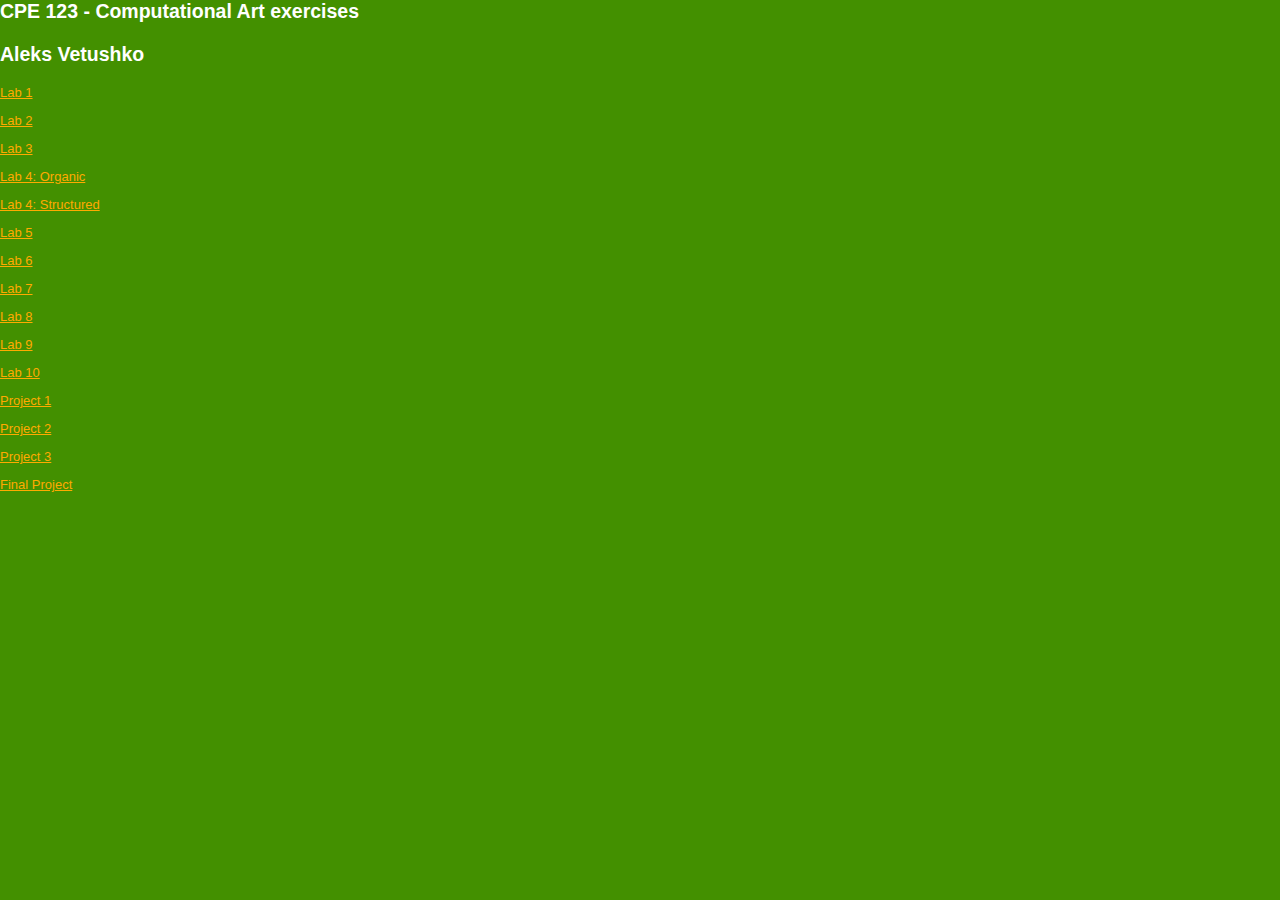
<file: www/cpe123/index.html>
<HTML>
<HEAD>
   <TITLE>CPE 123 - Computational Art</TITLE>
</HEAD>
<body bgcolor = 439000 text = FFFFFF link = ffaa00 vlink = ffaa00 aLink = ffaa00>
    <font size=2 face="Arial,Helvetica">
    <p>
        <h2>
        CPE 123 - Computational Art exercises
        <p>
            Aleks Vetushko<br>
        </p>
        </h2>

        <a href="Lab1.html">Lab 1</a><p>
        <a href="Lab2.html">Lab 2</a><p>
        <a href="Lab3.html">Lab 3</a><p>
        <a href="Lab4_organic.html">Lab 4: Organic</a><p>
        <a href="Lab4_structured.html">Lab 4: Structured</a><p>
        <a href="Lab5.html">Lab 5</a><p>
        <a href="Lab6.html">Lab 6</a><p>
        <a href="Lab7.html">Lab 7</a><p>
        <a href="Lab8.html">Lab 8</a><p>
        <a href="Lab9.html">Lab 9</a><p>
        <a href="Lab10.html">Lab 10</a><p>
        <a href="Project1.html">Project 1</a><p>
        <a href="Project2.html">Project 2</a><p>
        <a href="Project3.html">Project 3</a><p>
        <a href="http://users.csc.calpoly.edu/~tbuckon/cpe123/final/">Final Project</a><p>



    </p>

    <!-- this line removes any default padding and style. you might only need one of these values set. -->

    <style> body {padding: 0; margin: 0;} </style>
</body>
</html>
</file>
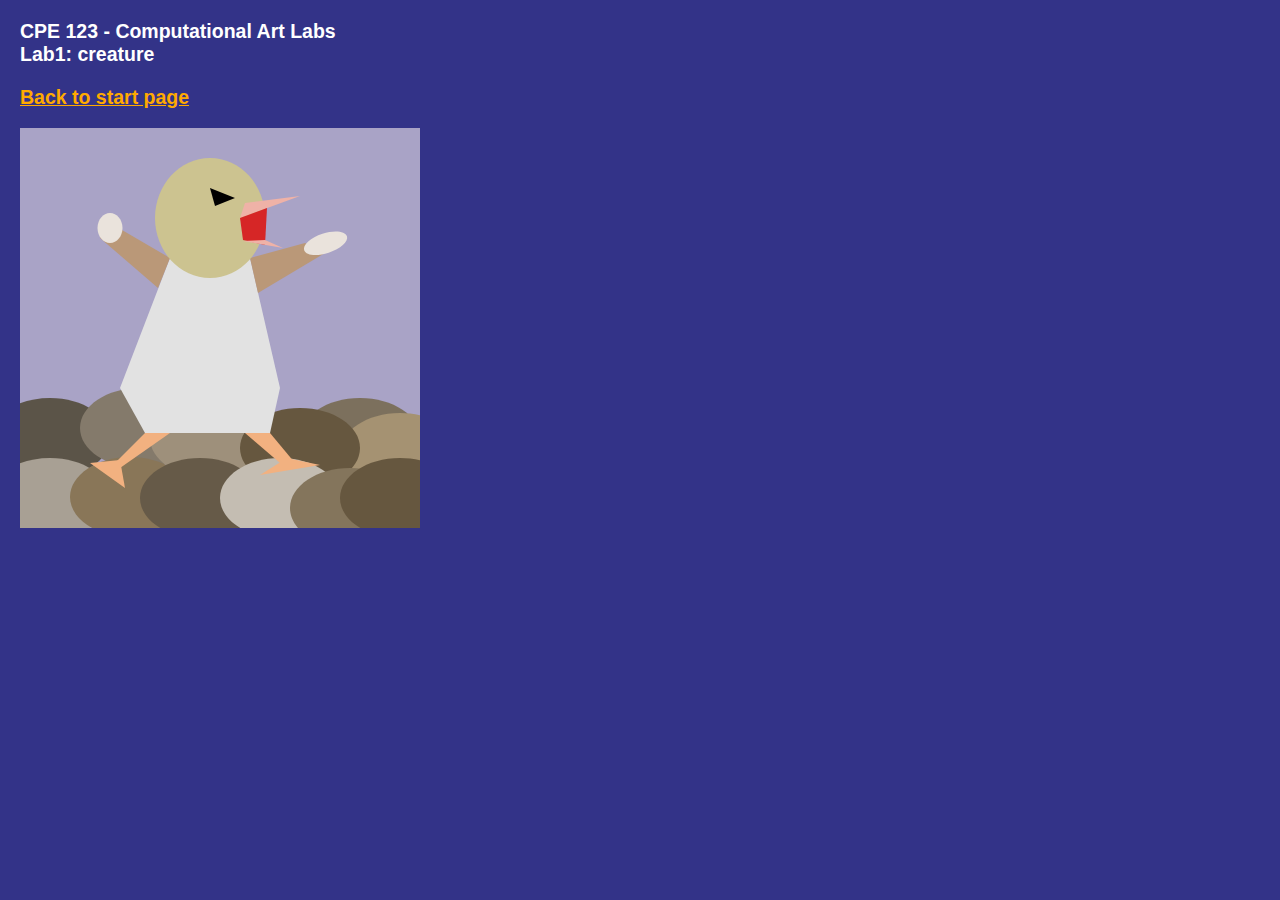
<file: www/cpe123/Lab1.html>
<html>
<HEAD>
   <TITLE>CPE 123 - Lab 1</TITLE>
</HEAD>
<body bgcolor = 333388 text = FFFFFF link = ffaa00 vlink = ffaa00 aLink = ffaa00> 
    <font size=2 face="Arial,Helvetica">
    <h2>
    <p>
        <script language="javascript" type="text/javascript" src="libraries/p5.js"></script>
  
        CPE 123 - Computational Art Labs<br>
        Lab1: creature
    </p>
    <p>
        <a href="index.html">Back to start page</a>
    </p>

    <script language="javascript" type="text/javascript" src="lab1_example.js"></script><p>


    <style> body {padding: 0; margin: 20;} </style>
</body>
</html>
</file>
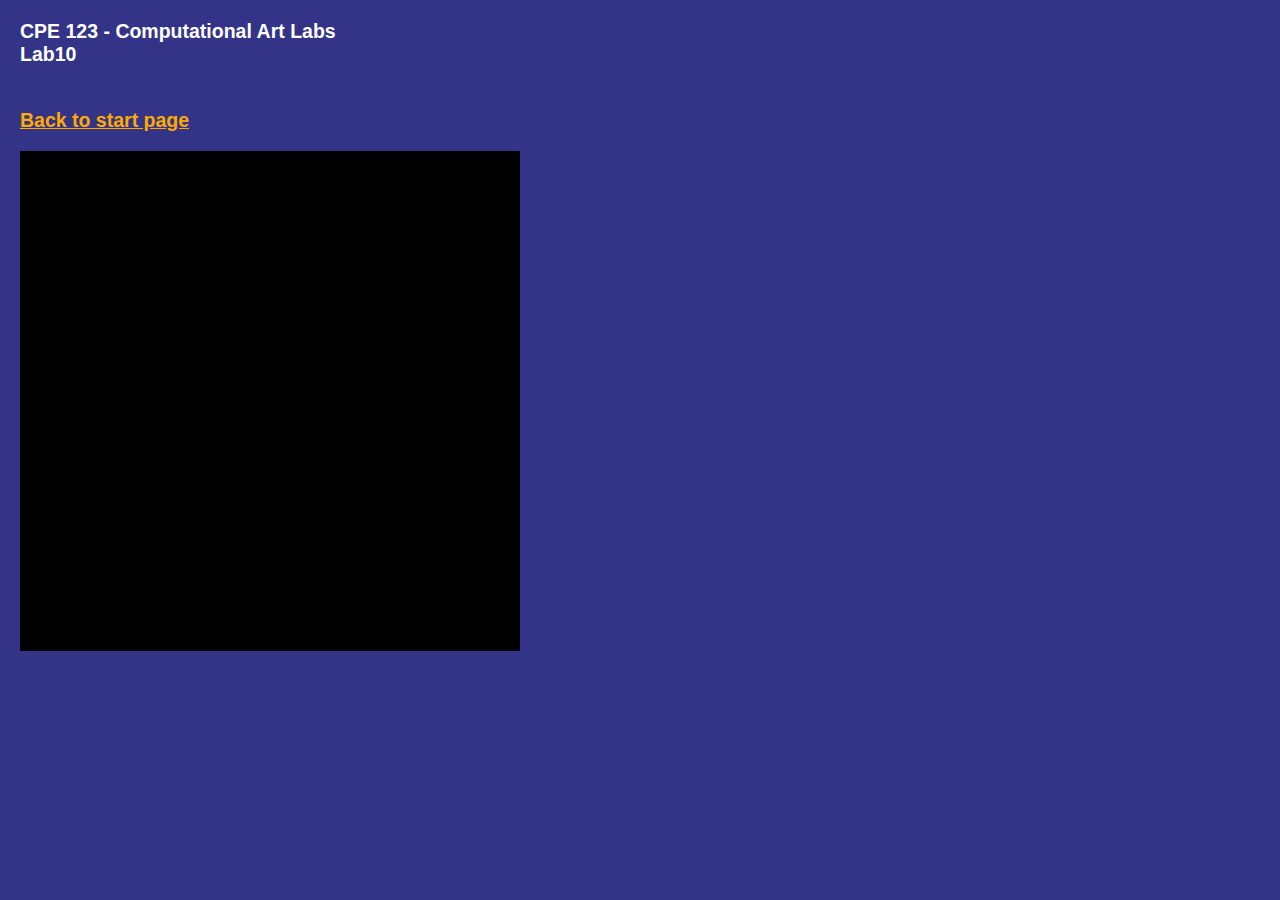
<file: www/cpe123/Lab10.html>
<html>
<HEAD>
   <TITLE>CPE 123 - Lab 10</TITLE>
</HEAD>
<body bgcolor = 333388 text = FFFFFF link = ffaa00 vlink = ffaa00 aLink = ffaa00>
    <font size=2 face="Arial,Helvetica">
    <h2>
    <p>
        <script language="javascript" type="text/javascript" src="libraries/p5.js"></script>

        CPE 123 - Computational Art Labs<br>
        Lab10<br> <br>
    </p>
    <p>
        <a href="index.html">Back to start page</a>
    </p>

    <script language="javascript" type="text/javascript" src="lab10.js"></script><p>


    <style> body {padding: 0; margin: 20;} </style>
</body>
</html>
</file>
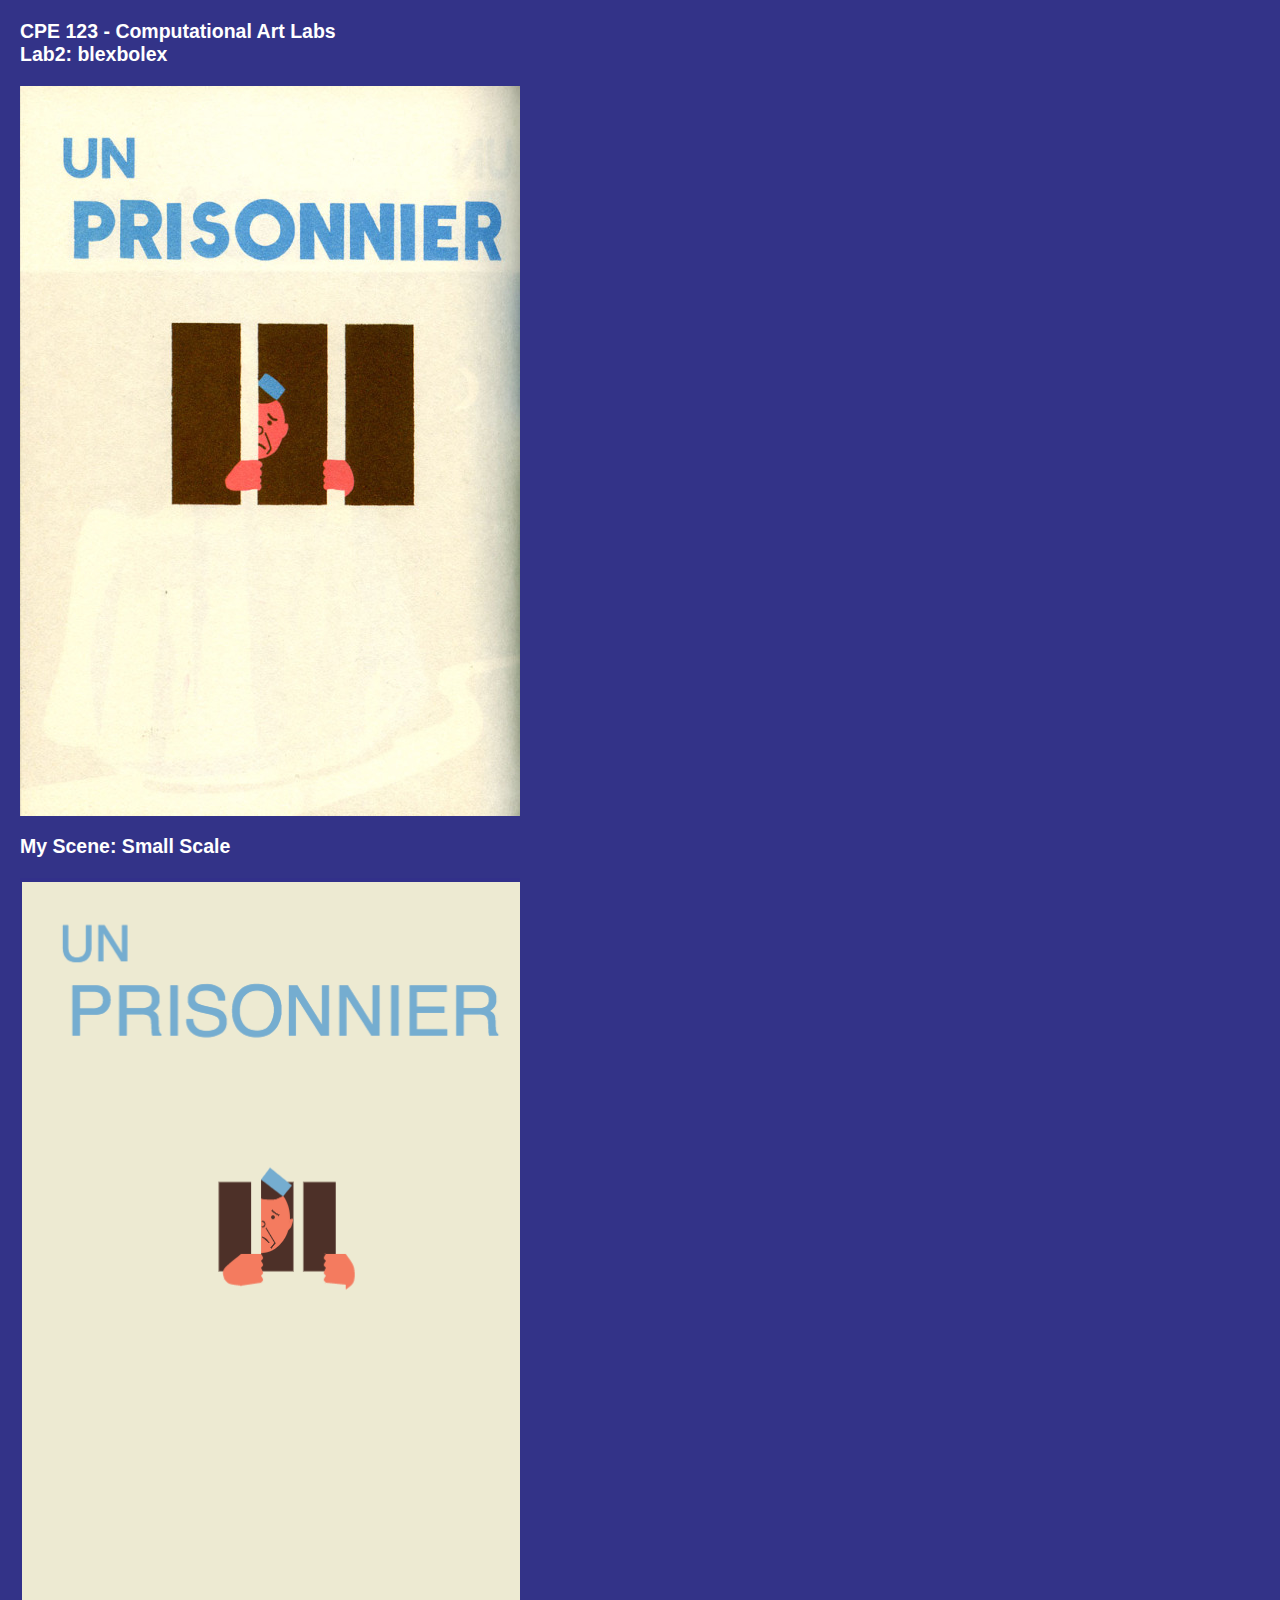
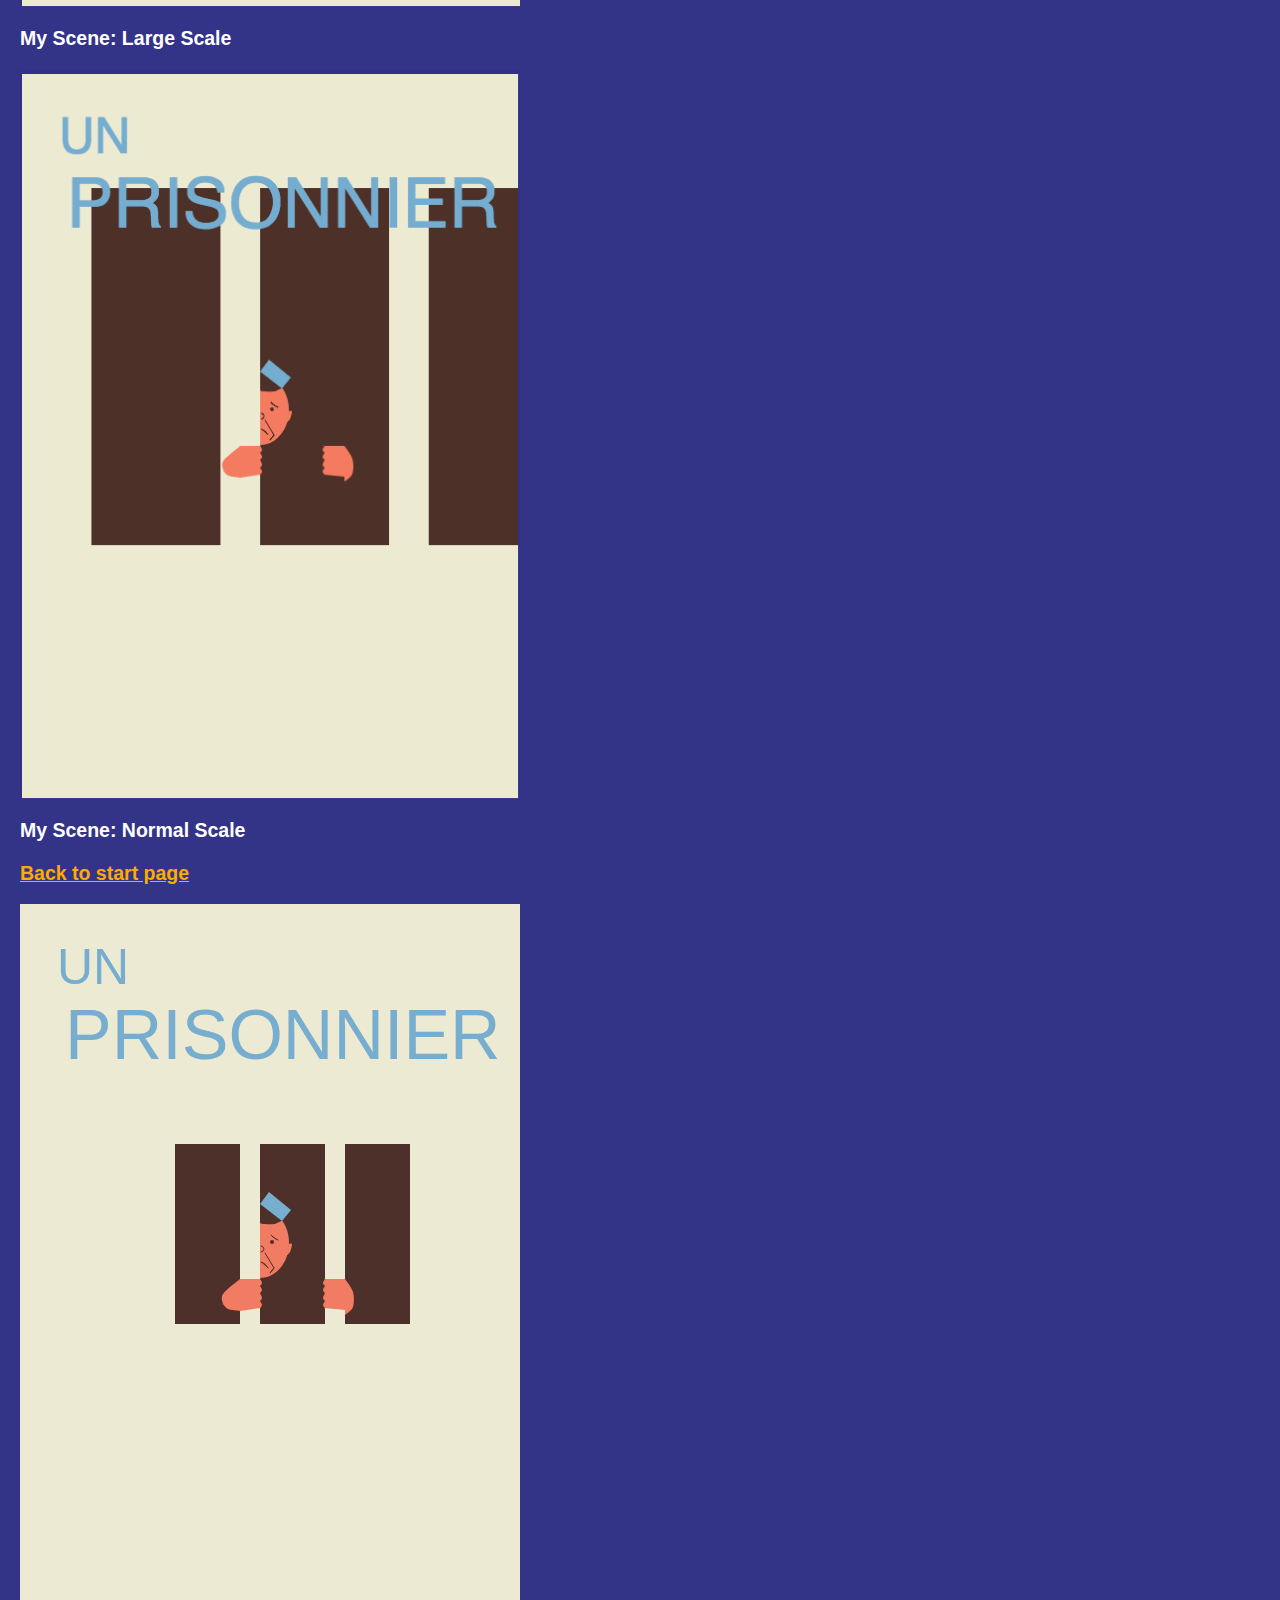
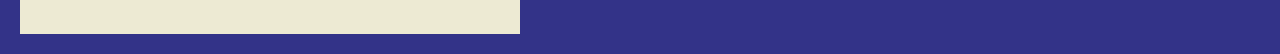
<file: www/cpe123/Lab2.html>
<html>
<HEAD>
   <TITLE>CPE 123 - Lab 2</TITLE>
</HEAD>
<body bgcolor = 333388 text = FFFFFF link = ffaa00 vlink = ffaa00 aLink = ffaa00>
    <font size=2 face="Arial,Helvetica">
    <h2>
    <p>
        <script language="javascript" type="text/javascript" src="libraries/p5.js"></script>

        CPE 123 - Computational Art Labs<br>
        Lab2: blexbolex
    </p>

    <img src="reference.jpg" alt="reference art" height="730" width="500">

<p>
   My Scene: Small Scale
</p>

<img src="small.png" alt="reference art" height="730" width="500">

<p>
   My Scene: Large Scale
</p>

<img src="large.png" alt="reference art" height="730" width="500">

<p>
   My Scene: Normal Scale
</p>

    <p>
        <a href="index.html">Back to start page</a>
    </p>

    <script language="javascript" type="text/javascript" src="lab2_blexbolex.js"></script><p>


    <style> body {padding: 0; margin: 20;} </style>
</body>
</html>
</file>
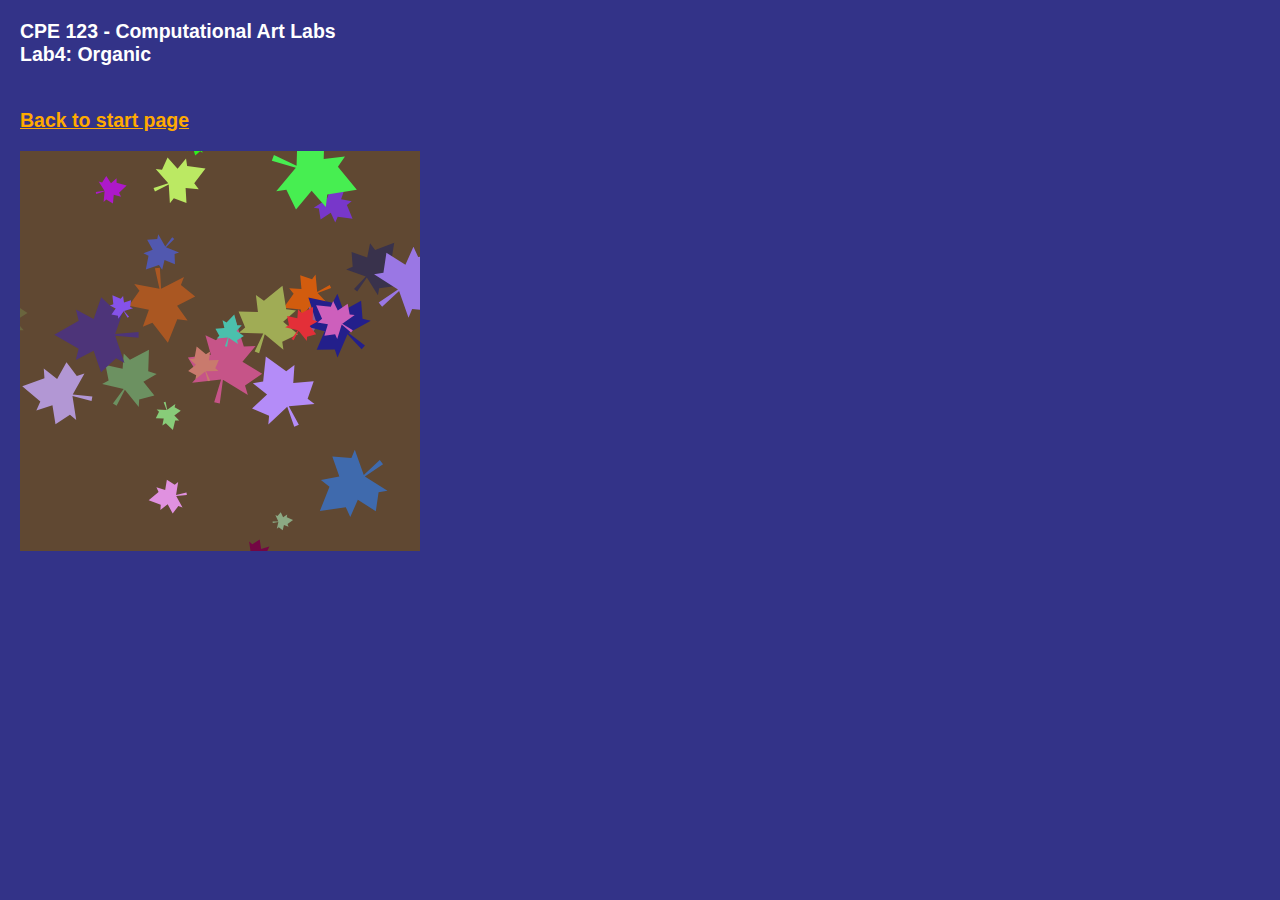
<file: www/cpe123/Lab4_organic.html>
<html>
<HEAD>
   <TITLE>CPE 123 - Lab 4</TITLE>
</HEAD>
<body bgcolor = 333388 text = FFFFFF link = ffaa00 vlink = ffaa00 aLink = ffaa00>
    <font size=2 face="Arial,Helvetica">
    <h2>
    <p>
        <script language="javascript" type="text/javascript" src="libraries/p5.js"></script>

        CPE 123 - Computational Art Labs<br>
        Lab4: Organic<br> <br>
    </p>
    <p>
        <a href="index.html">Back to start page</a>
    </p>

    <script language="javascript" type="text/javascript" src="lab4_organic.js"></script><p>


    <style> body {padding: 0; margin: 20;} </style>
</body>
</html>
</file>
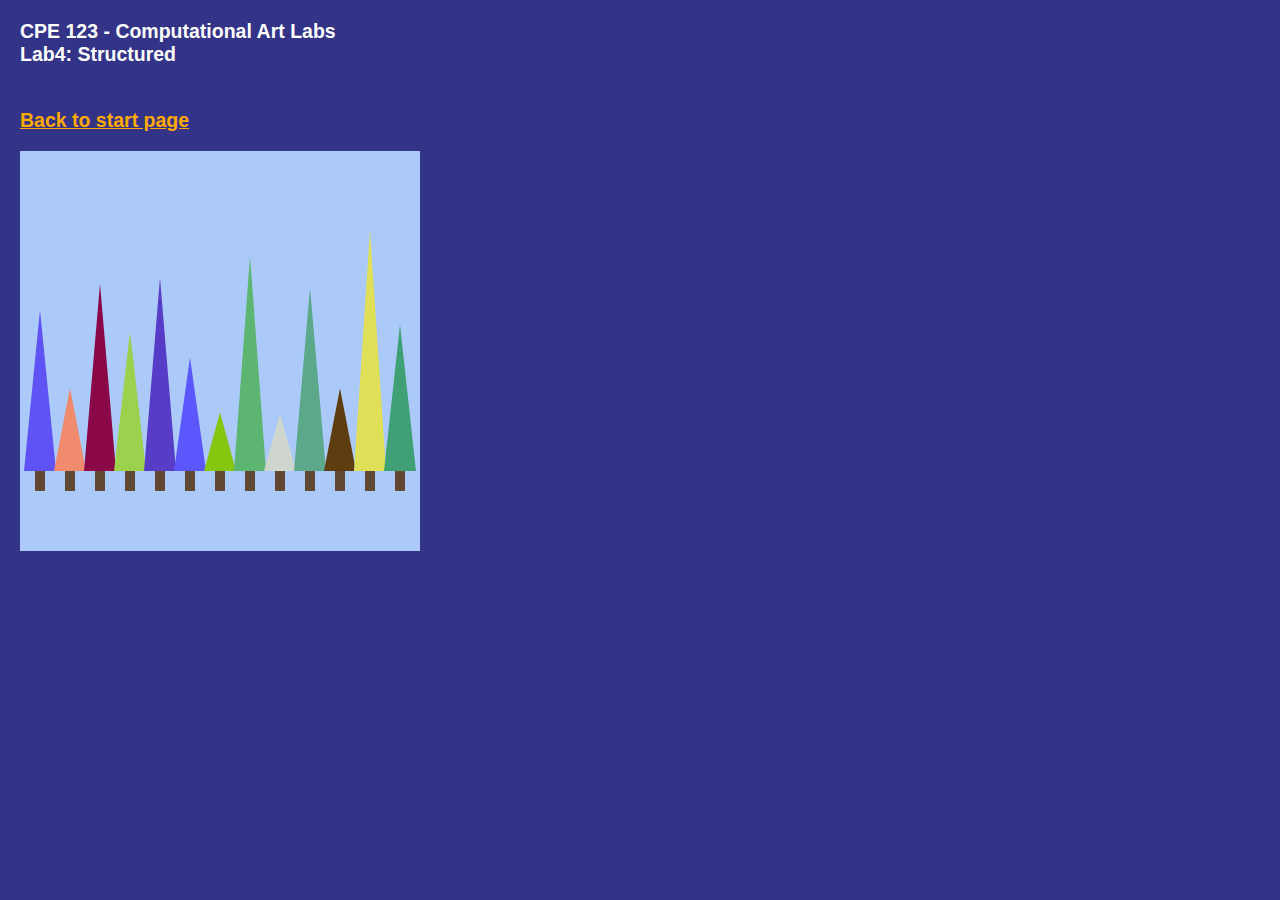
<file: www/cpe123/Lab4_structured.html>
<html>
<HEAD>
   <TITLE>CPE 123 - Lab 4</TITLE>
</HEAD>
<body bgcolor = 333388 text = FFFFFF link = ffaa00 vlink = ffaa00 aLink = ffaa00>
    <font size=2 face="Arial,Helvetica">
    <h2>
    <p>
        <script language="javascript" type="text/javascript" src="libraries/p5.js"></script>

        CPE 123 - Computational Art Labs<br>
        Lab4: Structured<br> <br>
    </p>
    <p>
        <a href="index.html">Back to start page</a>
    </p>

    <script language="javascript" type="text/javascript" src="lab4_structured.js"></script><p>


    <style> body {padding: 0; margin: 20;} </style>
</body>
</html>
</file>
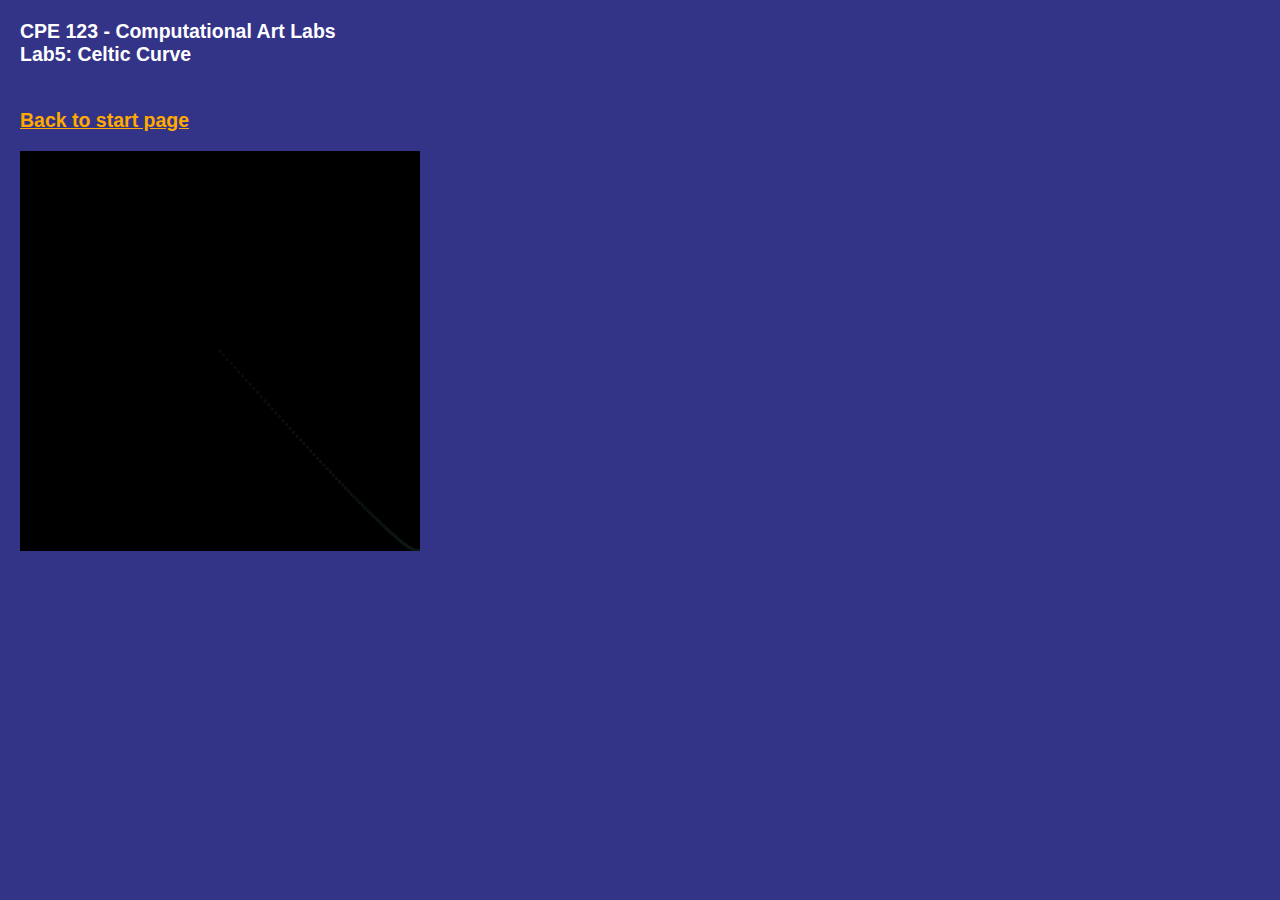
<file: www/cpe123/Lab5.html>
<html>
<HEAD>
   <TITLE>CPE 123 - Lab 5</TITLE>
</HEAD>
<body bgcolor = 333388 text = FFFFFF link = ffaa00 vlink = ffaa00 aLink = ffaa00>
    <font size=2 face="Arial,Helvetica">
    <h2>
    <p>
        <script language="javascript" type="text/javascript" src="libraries/p5.js"></script>

        CPE 123 - Computational Art Labs<br>
        Lab5: Celtic Curve<br> <br>
    </p>
    <p>
        <a href="index.html">Back to start page</a>
    </p>

    <script language="javascript" type="text/javascript" src="lab5.js"></script><p>


    <style> body {padding: 0; margin: 20;} </style>
</body>
</html>
</file>
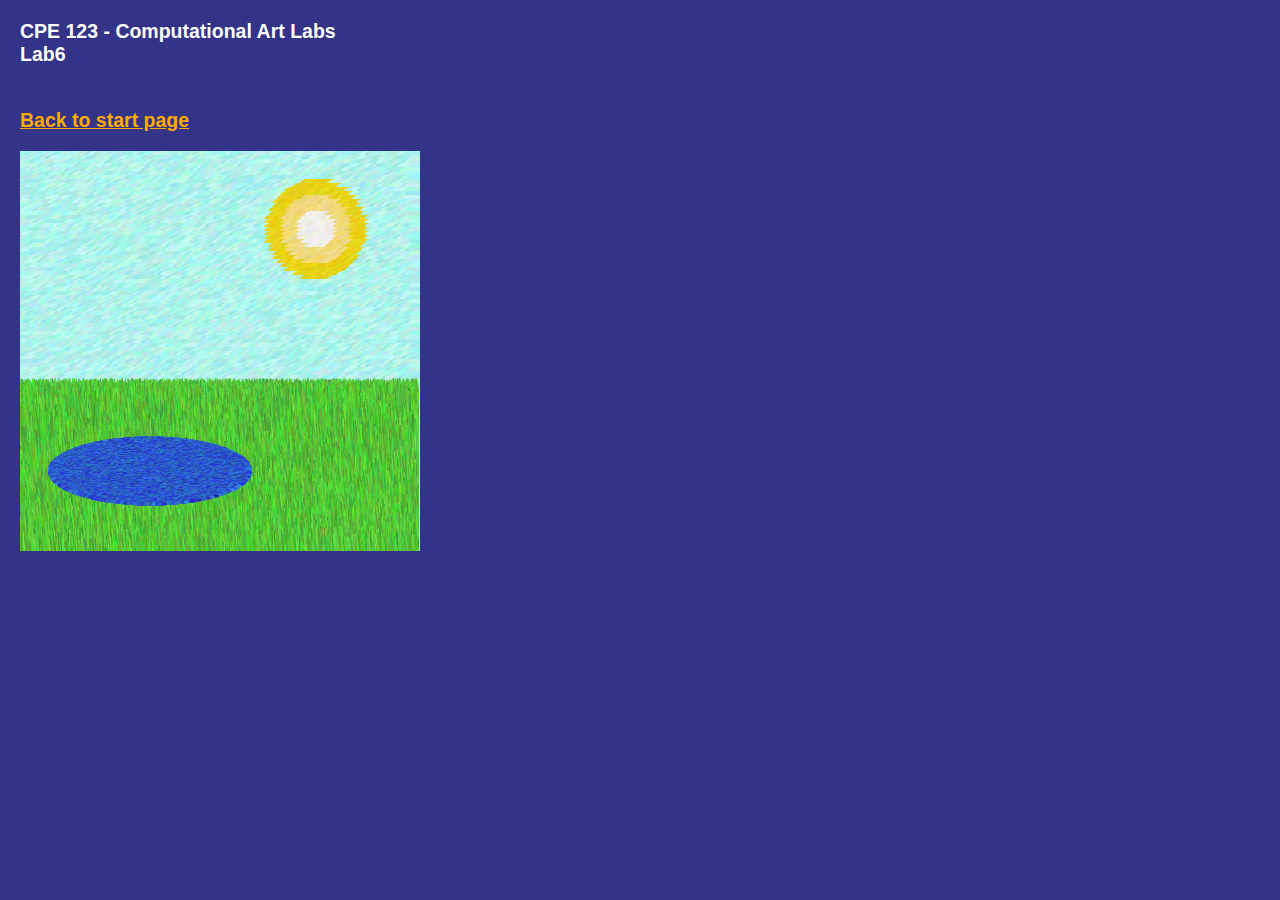
<file: www/cpe123/Lab6.html>
<html>
<HEAD>
   <TITLE>CPE 123 - Lab 6</TITLE>
</HEAD>
<body bgcolor = 333388 text = FFFFFF link = ffaa00 vlink = ffaa00 aLink = ffaa00>
    <font size=2 face="Arial,Helvetica">
    <h2>
    <p>
        <script language="javascript" type="text/javascript" src="libraries/p5.js"></script>

        CPE 123 - Computational Art Labs<br>
        Lab6<br> <br>
    </p>
    <p>
        <a href="index.html">Back to start page</a>
    </p>

    <script language="javascript" type="text/javascript" src="lab6.js"></script><p>


    <style> body {padding: 0; margin: 20;} </style>
</body>
</html>
</file>
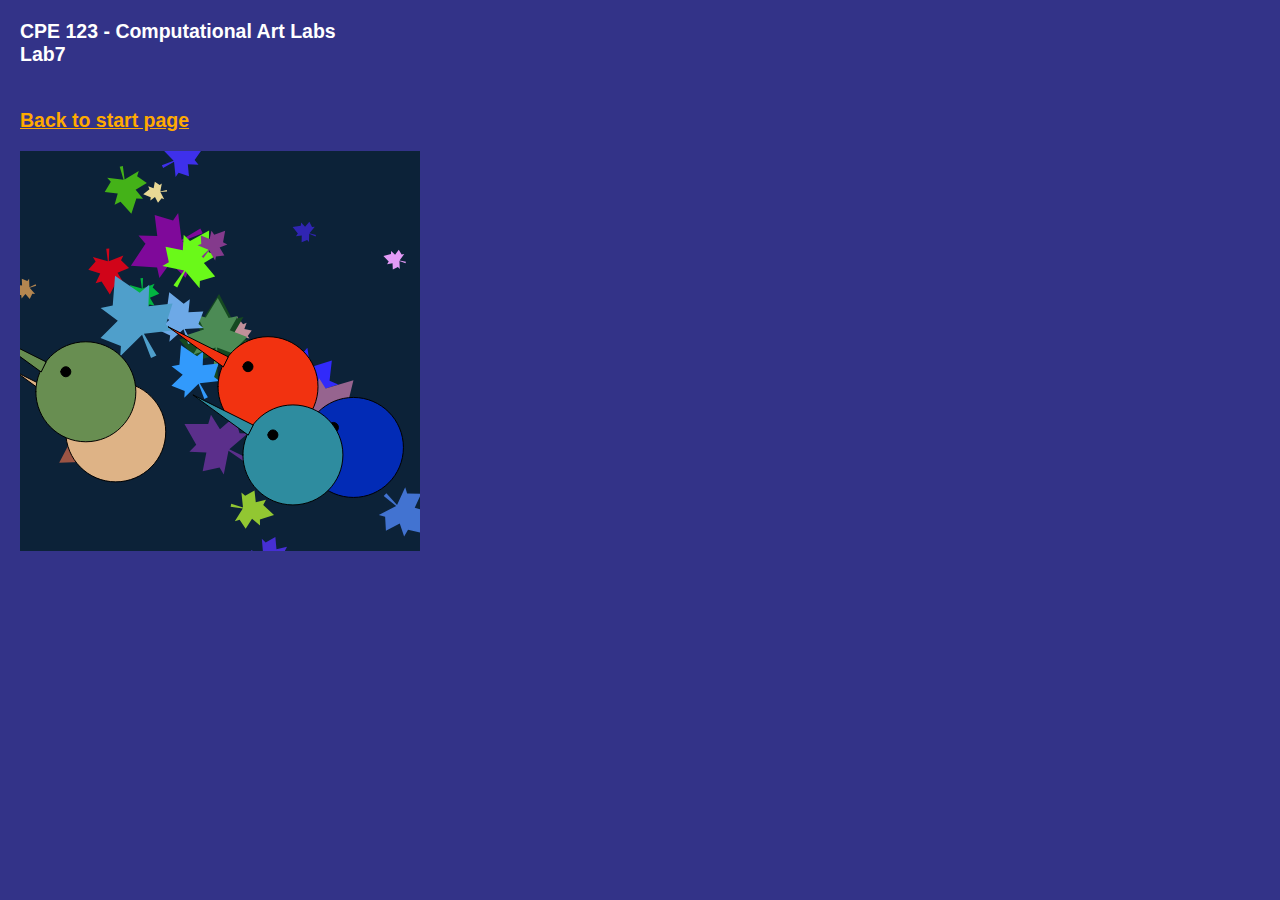
<file: www/cpe123/Lab7.html>
<html>
<HEAD>
   <TITLE>CPE 123 - Lab 7</TITLE>
</HEAD>
<body bgcolor = 333388 text = FFFFFF link = ffaa00 vlink = ffaa00 aLink = ffaa00>
    <font size=2 face="Arial,Helvetica">
    <h2>
    <p>
        <script language="javascript" type="text/javascript" src="libraries/p5.js"></script>

        CPE 123 - Computational Art Labs<br>
        Lab7<br> <br>
    </p>
    <p>
        <a href="index.html">Back to start page</a>
    </p>

    <script language="javascript" type="text/javascript" src="lab7.js"></script><p>


    <style> body {padding: 0; margin: 20;} </style>
</body>
</html>
</file>
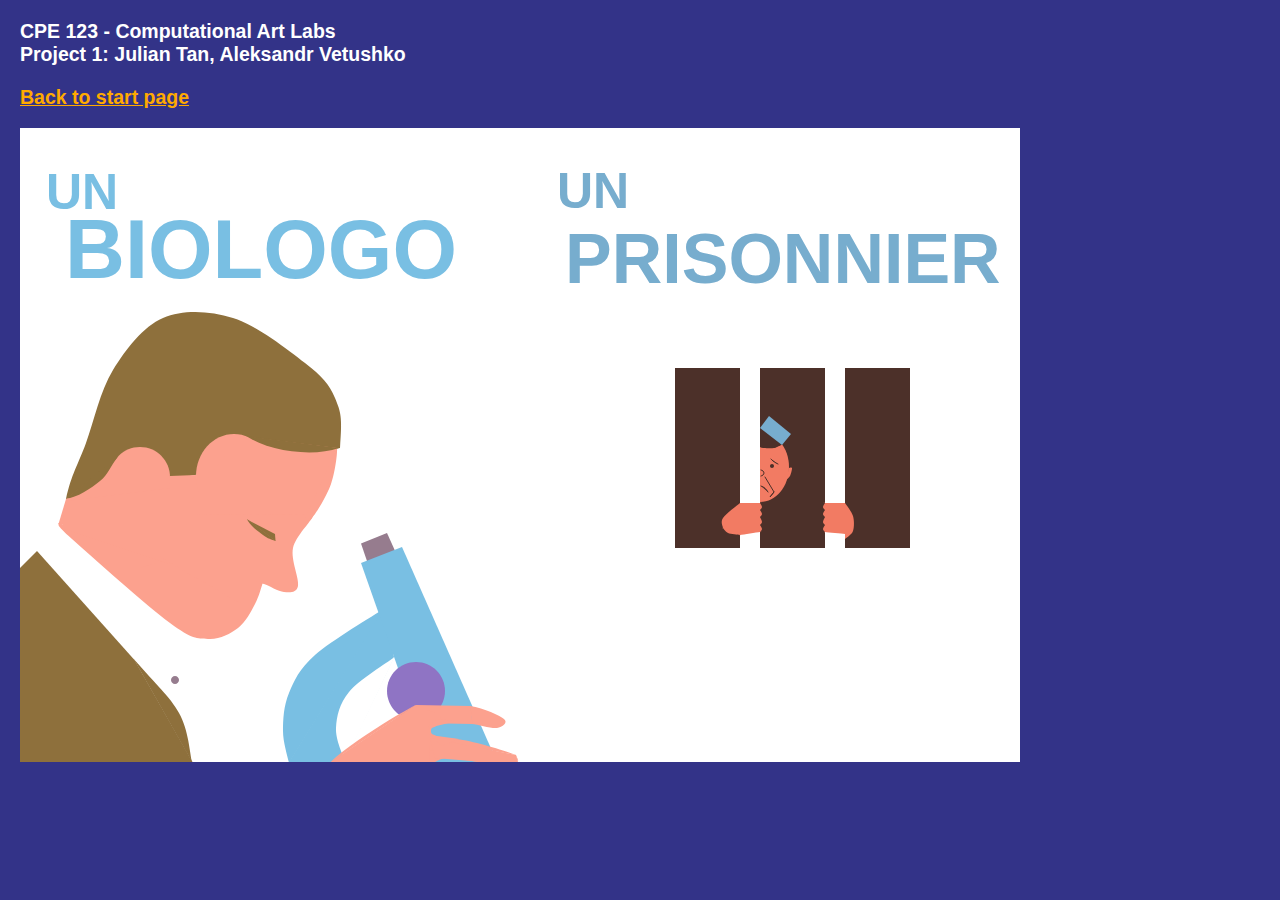
<file: www/cpe123/Project1.html>
<html>
<HEAD>
   <TITLE>CPE 123 - Lab 1</TITLE>
</HEAD>
<body bgcolor = 333388 text = FFFFFF link = ffaa00 vlink = ffaa00 aLink = ffaa00>
    <font size=2 face="Arial,Helvetica">
    <h2>
    <p>
        <script language="javascript" type="text/javascript" src="libraries/p5.js"></script>

        CPE 123 - Computational Art Labs<br>
        Project 1: Julian Tan, Aleksandr Vetushko
    </p>
    <p>
        <a href="index.html">Back to start page</a>
    </p>

    <script language="javascript" type="text/javascript" src="Project1.js"></script><p>


    <style> body {padding: 0; margin: 20;} </style>
</body>
</html>
</file>
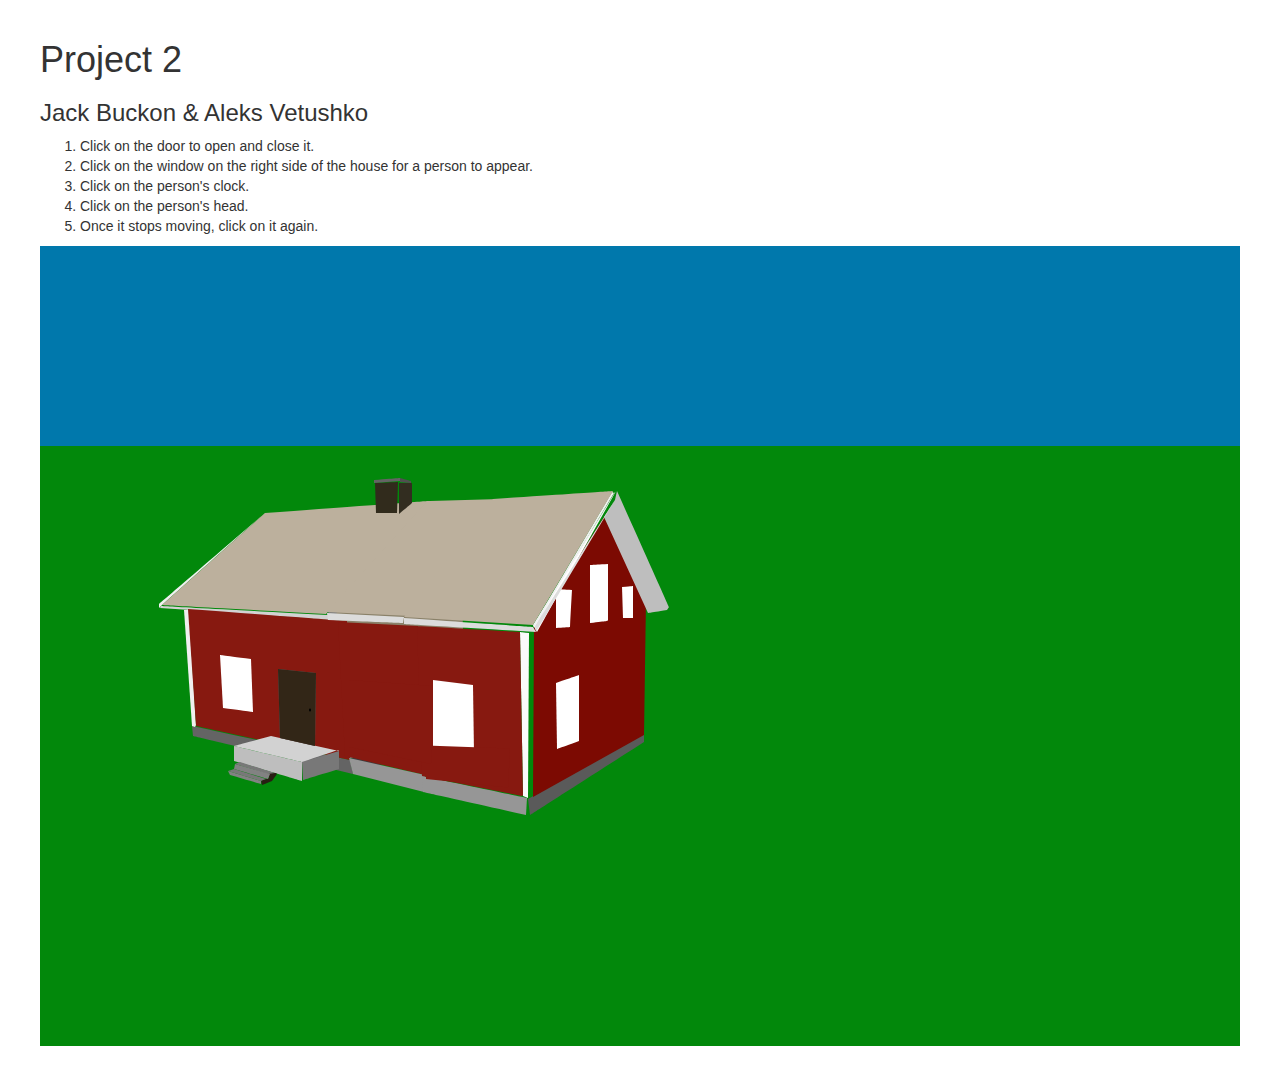
<file: www/cpe123/Project2.html>
<html>
<head>
   <title>CPE 123 - Computational Art</title>
    <meta charset="utf-8">
    <meta http-equiv="X-UA-Compatible" content="IE=edge">
    <meta name="viewport" content="width=device-width, initial-scale=1">
	<link href="css/bootstrap.min.css" rel="stylesheet">
	<link href="css/custom.css" rel="stylesheet">
	<link rel="stylesheet" href="http://www.w3schools.com/lib/w3.css">
	<link rel="stylesheet" href="https://cdnjs.cloudflare.com/ajax/libs/font-awesome/4.6.3/css/font-awesome.min.css">
	<script language="javascript" type="text/javascript" src="libraries/p5.js"></script>
</head>
<body>
	<h1>Project 2</h1>
	<h3>Jack Buckon & Aleks Vetushko</h3>
	<ol>
		<li>Click on the door to open and close it.</li>
		<li>Click on the window on the right side of the house for a person to appear.</li>
		<li>Click on the person's clock.</li>
		<li>Click on the person's head.</li>
		<li>Once it stops moving, click on it again.</li>
	</ol>
	<div id="myCanvas"></div>
	<script src="project2/staticbg.js"></script>
	<script src="project2/doorcontroller.js"></script>
	<script src="project2/person.js"></script>
	<script src="project2/apple.js"></script>
	<script src="project2/main.js"></script>
</body>
</html>
</file>
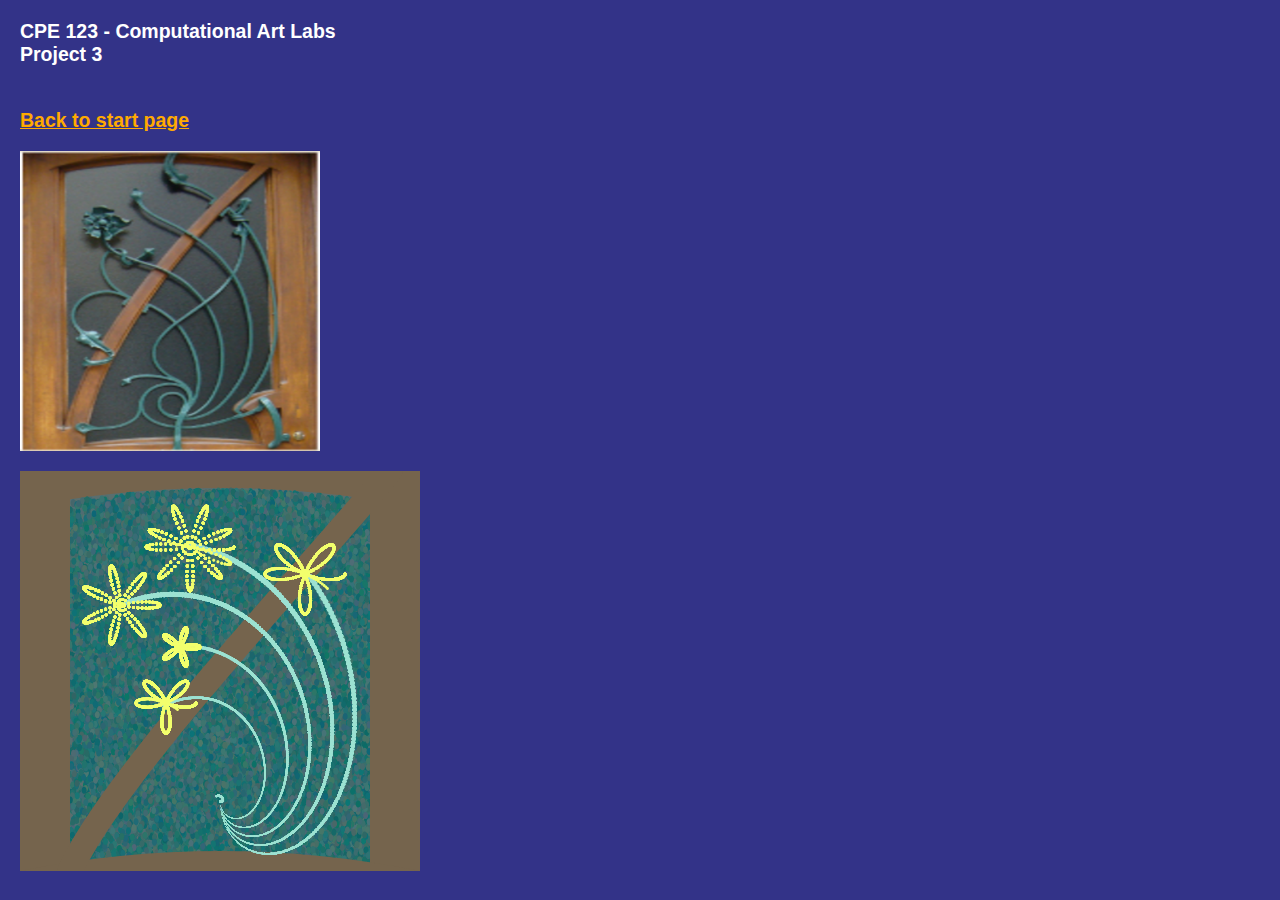
<file: www/cpe123/Project3.html>
<html>
<HEAD>
   <TITLE>CPE 123 - Project 3</TITLE>
</HEAD>
<body bgcolor = 333388 text = FFFFFF link = ffaa00 vlink = ffaa00 aLink = ffaa00>
    <font size=2 face="Arial,Helvetica">
    <h2>
    <p>
        <script language="javascript" type="text/javascript" src="libraries/p5.js"></script>

        CPE 123 - Computational Art Labs<br>
        Project 3<br> <br>
    </p>


    <p>
        <a href="index.html">Back to start page</a>
    </p>

    <img src="artn.png" alt="reference art" height="300" width="300">


    <script language="javascript" type="text/javascript" src="Project3.js"></script><p>


    <style> body {padding: 0; margin: 20;} </style>
</body>
</html>
</file>
<file: www/cpe123/css/custom.css>
body{margin:40px;}

@-webkit-keyframes fadeIn { from { opacity:0; opacity: 1\9; margin-top: 100px;/* IE9 only */ } to { opacity:1; margin-top:0px;} }
@-moz-keyframes fadeIn { from { opacity:0; opacity: 1\9; margin-top: 100px;/* IE9 only */ } to { opacity:1; margin-top:0px;} }
@keyframes fadeIn { from { opacity:0; opacity: 1\9; margin-top: 100px;/* IE9 only */ } to { opacity:1; margin-top:50px;} }
.fade-in {
    opacity:0;  /* make things invisible upon start */
	
    -webkit-animation:fadeIn ease 1;  /* call our keyframe named fadeIn, use animattion ease-in and repeat it only 1 time */
	-webkit-animation-delay: 2s;
    -moz-animation:fadeIn ease 1;
    animation:fadeIn ease 1;

    -webkit-animation-fill-mode:forwards;  /* this makes sure that after animation is done we remain at the last keyframe value (opacity: 1)*/
    -moz-animation-fill-mode:forwards;
    animation-fill-mode:forwards;

    -webkit-animation-duration:1s;
    -moz-animation-duration:1s;
    animation-duration:1s;
}

.fade-in, .1 {
-webkit-animation-delay: 0.4s;
-moz-animation-delay: 0.4s;
animation-delay: 0.4s;
}

.fade-in, .2 {
-webkit-animation-delay: 5.4s;
-moz-animation-delay:5.4s;
animation-delay: 5.4s;
}

.fade-in.3 {
-webkit-animation-delay: 4s;
-moz-animation-delay: 4s;
animation-delay: 4s;
}
.center{
	text-align: center;
}
.draw-button{
	margin-right: 30px;
}
</file>
